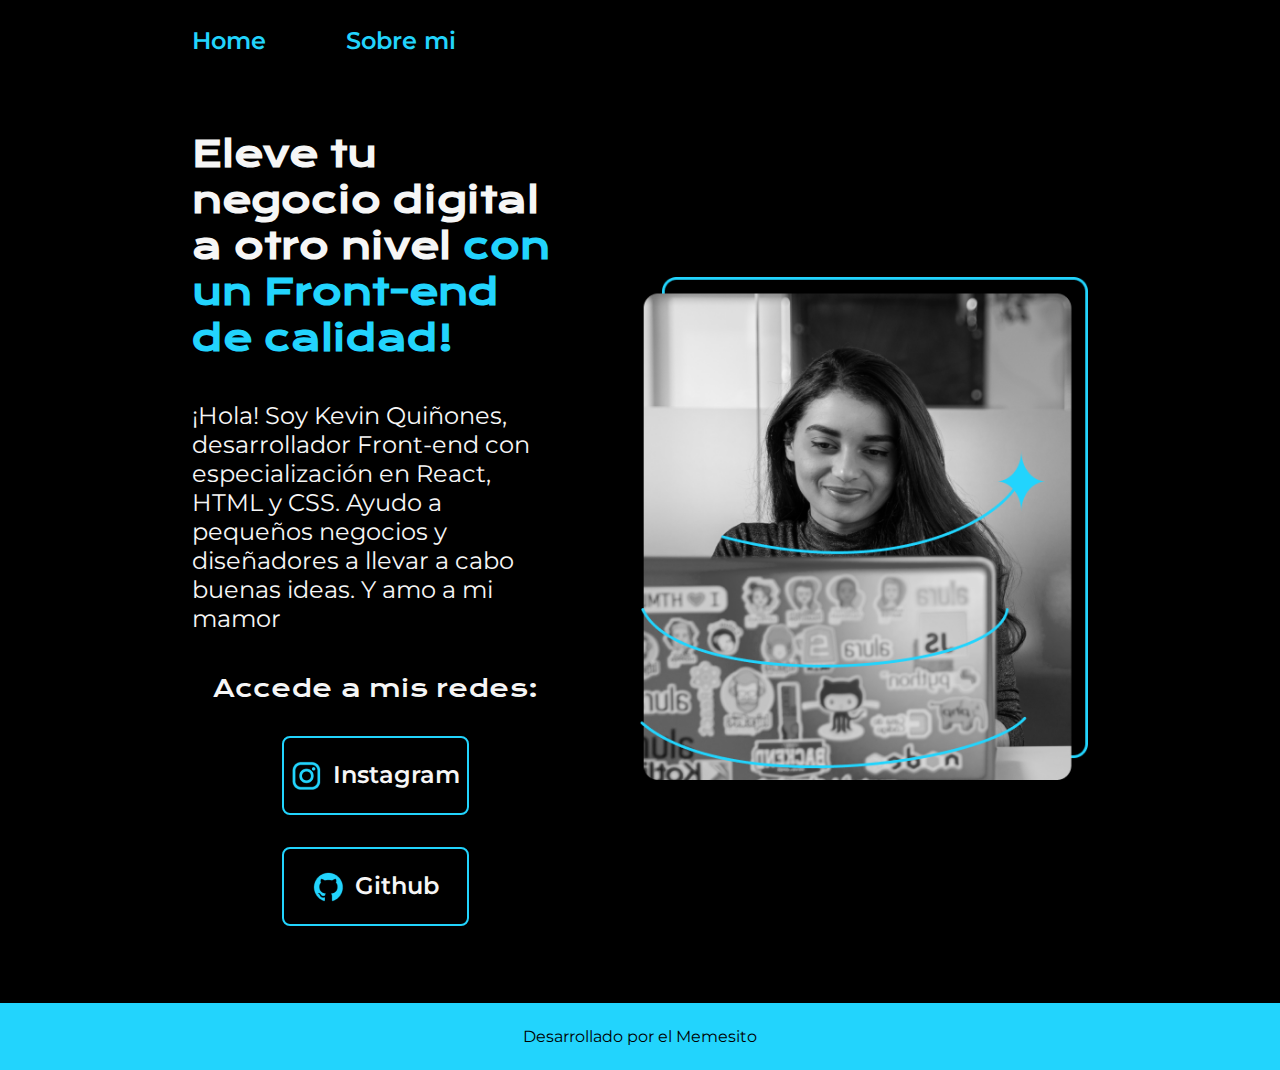
<file: index.html>
<!DOCTYPE html>
<html lang="es-mx"> <!Lenguaje>
<head>
    <meta charset="UTF-8"> <!Caracteres>
    <meta name="viewport" content="width=device-width, initial-scale=1.0"> <!Visualizacion de la pantalla, width: que se acomode a la pantalla, initial scale: zoom>
    <title>Portafolio</title>
    <link rel="stylesheet" href="./styles/style.css">
</head>
<body>
    <header class="header">
        <nav class="header__menu"> <!--NAV es etiqueta para los enlaces de navegacion-->
            <a class="header__menu__link" href="index.html">Home</a>
            <a class="header__menu__link" href="about.html">Sobre mi</a>
        </nav>
    </header>
    <main class="presentacion">
        <section class="presentacion__contenido">
            <h1 class="presentacion__contenido__titulo">Eleve tu negocio digital a otro nivel <strong class="titulo-destaque">con un Front-end de calidad!</strong> </h1>
            <p class="presentacion__contenido__texto">
                ¡Hola! Soy Kevin Quiñones, desarrollador Front-end con especialización en React, 
                HTML y CSS. Ayudo a pequeños negocios y diseñadores a llevar a cabo buenas ideas. Y amo a mi mamor
            </p>
            <div class="presentacion__enlaces">
                <h2 class="presentacion__enlaces__subtitulo">Accede a mis redes:</h2>
                <a class="presentacion__enlaces__link" href="https://instagram.com/"> <img src="./assets/instagram.png"> Instagram</a>
                <a class="presentacion__enlaces__link" href="https://github.com/"> <img src="./assets/github.png"> Github</a>
            </div>
        </section>
        <img class="presentacion__imagen" src="./assets/Imagem.png" alt="Imagen de Ana Garcia trabajando">
    </main>
    <footer class="footer">
        <p>Desarrollado por el Memesito</p>
    </footer>
</body>
</html>
</file>
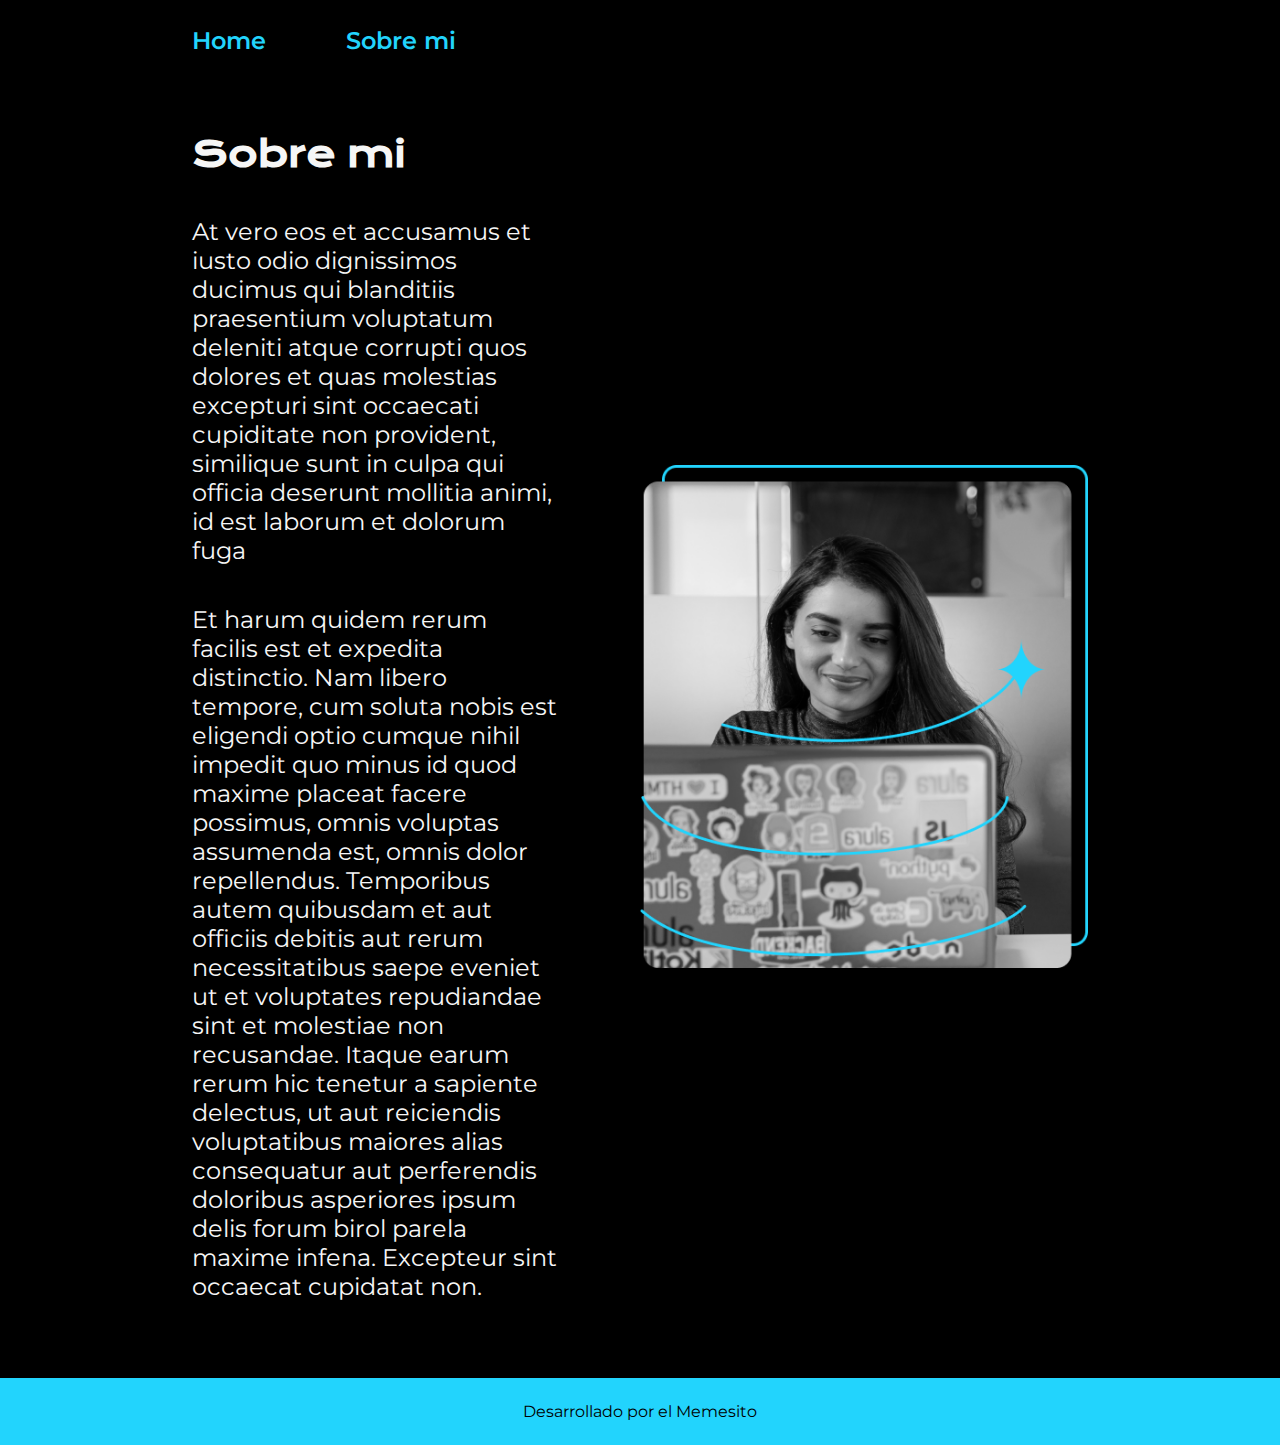
<file: about.html>
<!DOCTYPE html>
<html lang="es-mx">
<head>
    <meta charset="UTF-8">
    <meta name="viewport" content="width=device-width, initial-scale=1.0">
    <title>Sobre mi</title>
    <link rel="stylesheet" href="./styles/style.css">
</head>
<body>
    <header class="header">
        <nav class="header__menu"> <!--NAV es etiqueta para los enlaces de navegacion-->
            <a class="header__menu__link" href="index.html">Home</a>
            <a class="header__menu__link" href="about.html">Sobre mi</a>
        </nav>
    </header>
    <main class="presentacion">
        <section class="presentacion__contenido">
            <h1 class="presentacion__contenido__titulo">Sobre mi</h1>
            <p class="presentacion__contenido__texto">
                At vero eos et accusamus et iusto odio dignissimos ducimus qui blanditiis
                 praesentium voluptatum deleniti atque corrupti quos dolores et quas molestias excepturi sint 
                 occaecati cupiditate non provident, similique sunt in culpa qui officia deserunt mollitia animi, 
                 id est laborum et dolorum fuga
            </p>
            <p class="presentacion__contenido__texto">
                Et harum quidem rerum facilis est et expedita distinctio. Nam libero tempore, cum soluta nobis est eligendi 
                optio cumque nihil impedit quo minus id quod maxime placeat facere possimus, omnis voluptas assumenda est, omnis dolor repellendus. 
                Temporibus autem quibusdam et aut officiis debitis aut rerum necessitatibus saepe eveniet ut et voluptates repudiandae sint et molestiae non recusandae. 
                Itaque earum rerum hic tenetur a sapiente delectus, ut aut reiciendis voluptatibus maiores alias consequatur aut perferendis doloribus asperiores ipsum 
                delis forum birol parela maxime infena. Excepteur sint occaecat cupidatat non.
            </p>
        </section>
        <img class="presentacion__imagen" src="./assets/Imagem.png" alt="Imagen de Ana Garcia trabajando">
    </main>
    <footer class="footer">
        <p>Desarrollado por el Memesito</p>
    </footer>
</body>
</html>
</file>
<file: styles/style.css>
@import url('https://fonts.googleapis.com/css2?family=Krona+One&family=Montserrat:ital,wght@0,100..900;1,100..900&display=swap');

:root{
 --color-primario: #000000;
 --color-secundario: #f6f6f6;
 --color-terciario: #22d4fd;
 --color-hover: #272727;
 
 --fuente-montserrat: "Montserrat", sans-serif;
 --fuente-krona: "Krona one", sans-serif;
}

* { /* Para seleccionar todo, en este caso margen y padding en 0*/
    padding: 0;
    margin: 0;
}

body{

    background-color: var(--color-primario);
    color: var(--color-secundario);
    /*height: 100vh; Selecciona toda la pantalla del body*/
    box-sizing: border-box;
    
}

.header{
    padding: 2% 0% 0% 15%;
}

.header__menu{
    display: flex;
    gap: 80px;
}

.header__menu__link{
    font-family: var(--fuente-montserrat);
    font-size: 1.5rem;
    font-weight: 600;
    color: var(--color-terciario);
    text-decoration: none;
}

.presentacion{
    display: flex;
    align-items: center; /*Alinea elementos conforme al elemento mas grande*/
    padding: 6% 15%;
    justify-content: space-between; /*Espaciado entre elementos, horizontal*/
    gap: 82px; /*Para hacerlo responsivo*/
}

.presentacion__contenido{
    width: 50%;
    display: flex;
    flex-direction: column;
    gap: 40px; /*Espaciado en la columna, arriba o abajo*/
}

.presentacion__contenido__titulo{
    font-size: 2.25rem;
    font-family: var(--fuente-krona);

}

.titulo-destaque{
    color: var(--color-terciario);
}

.presentacion__contenido__texto{
    font-size: 1.5rem;
    font-family: var(--fuente-montserrat);
}

.presentacion__enlaces{
    display: flex;
    justify-content: space-between;
    flex-direction:  column; /*el eje se vuelte vertical con column*/
    align-items: center; /*Alinear vertical*/
    gap: 32px;
}

.presentacion__enlaces__subtitulo{
    font-family: var(--fuente-krona);
    font-size: 1.5rem;
    font-weight: 400;
}

.presentacion__enlaces__link{
    width: 50%;
    text-align: center;
    padding: 21.5px 0; /*Se ponen 2 valores, primero es vertical y el segundo es horizontal*/
    border-radius: 8px;
    font-family: var(--fuente-montserrat);
    font-size: 1.5rem;
    font-weight: 600;
    text-decoration: none; /*Quitar la decoracion a los colores*/
    color: var(--color-secundario);
    border: 2px solid var(--color-terciario);
    display: flex;
    justify-content: center; /*Horizontal*/
    gap: 10px;
}

.presentacion__enlaces__link:hover{ /*Hace cambiar el color del boton cuando se pone encima el pointer*/
    background-color: var(--color-hover);
    cursor: pointer; /*Cambia el pointer por la manita con el dedo indice levantado*/
}

.presentacion__imagen{
    width: 50%; /*Ocupa 50% de la pantalla OJO IMPORTANTE*/
}

.footer{
    background-color: var(--color-terciario);
    padding: 24px;
    color: var(--color-primario);
    text-align: center;
    font-family: var(--fuente-montserrat); 
    font-weight: 400;
}

/*Media para hacer el sitio responsivo*/
@media (max-width: 1200px ){

    .header{
        padding: 10%;

    }
    .header__menu{
        justify-content: center;
    }

    .presentacion{
        flex-direction: column-reverse;
        padding: 5%;
    }
    .presentacion__contenido{
        width: auto;    /*Se adapta al elemento padre*/
    }

}
</file>
